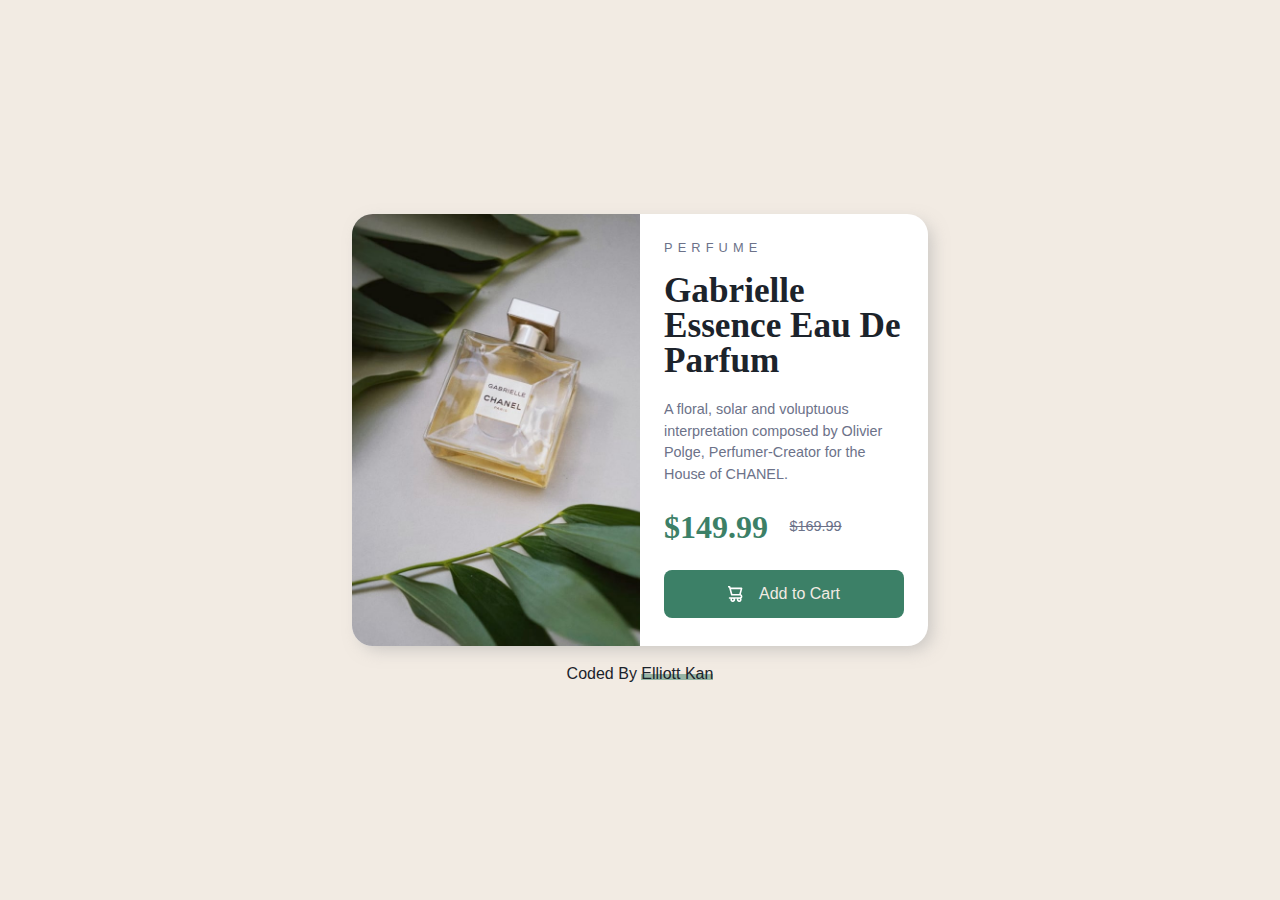
<file: index.html>
<!DOCTYPE html>
<html lang="en">
<head>
  <meta charset="UTF-8">
  <meta name="viewport" content="width=device-width, initial-scale=1.0"> <!-- displays site properly based on user's device -->

  <link rel="icon" type="image/png" sizes="32x32" href="./images/favicon-32x32.png">
  <link rel="stylesheet" href="style.css" type="text/css"/>
  <title>Frontend Mentor | Product preview card component</title>
    <!-- Fonts -->
    <link rel="preconnect" href="https://fonts.googleapis.com" />
    <link rel="preconnect" href="https://fonts.gstatic.com" crossorigin />
    <link
      href="https://fonts.googleapis.com/css2?family=Archivo:ital,wght@0,100;0,200;0,300;0,400;0,500;0,600;0,700;0,800;0,900;1,100;1,200;1,300;1,400;1,500;1,600;1,700;1,800;1,900&family=Barlow+Condensed:ital,wght@0,100;0,200;0,300;0,400;0,500;0,600;0,700;0,800;0,900;1,100;1,200;1,300;1,400;1,500;1,600;1,700;1,800;1,900&display=swap"
      rel="stylesheet"
    />
    <!-- -->
</head>
<body>
  <div class="container">
    <div class="picture-section">
    <img class="desktop-photo" src="/images/image-product-desktop.jpg" alt="">
    <img class="mobile-photo" src="/images/image-product-mobile.jpg" alt="">
    </div>
  
    <div class="product-section">
      <h2 class="small-header">Perfume</h2>
      <h1 class="big-header">Gabrielle Essence Eau De Parfum</h1>

      <p class="product-description">
        A floral, solar and voluptuous interpretation composed by Olivier Polge, 
        Perfumer-Creator for the House of CHANEL.
      </p>

    <div class="prices">
      <span class="new-price">$149.99</span>
        <span class="old-price">$169.99</span>
    </div>
    <button> <img src="/images/icon-cart.svg" alt="Cart-Icon">Add to Cart</button>
  </div>
 
  
  </div>
  <footer class="attribution">
    Coded by <a href="https://github.com/elliottkan">Elliott Kan</a>
  </footer>
</body>
</html>
</file>
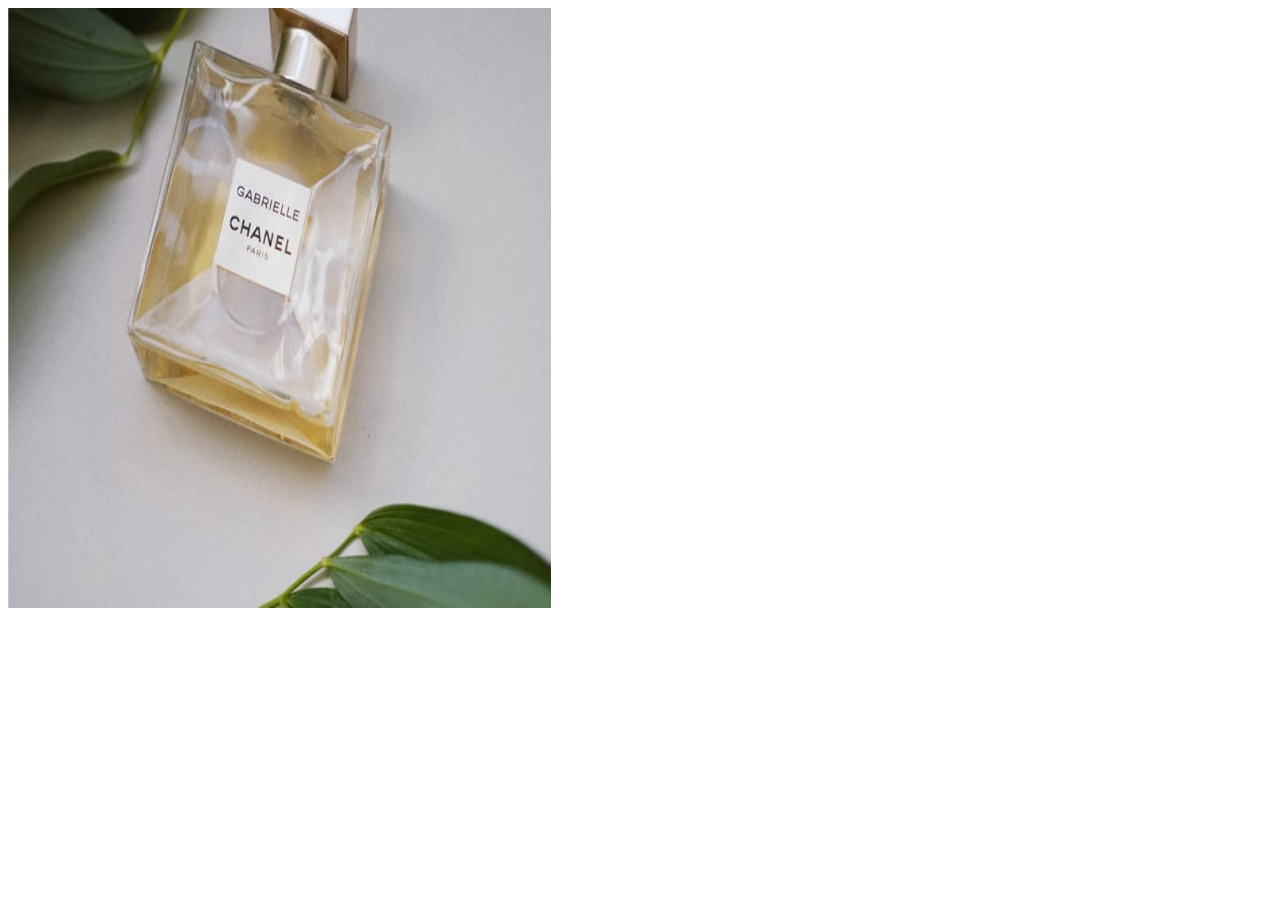
<file: test.html>
<!DOCTYPE html>
<html lang="en">
<head>
    <meta charset="UTF-8">
    <meta http-equiv="X-UA-Compatible" content="IE=edge">
    <meta name="viewport" content="width=device-width, initial-scale=1.0">
    <title>Picture Test</title>


</head>
<body>
    <div id="container">
        <img loading="lazy" decoding="a-sync" alt="jays_family" width="543" height="600"
	 src= "/images/favicon-32x32.png"
	 srcset="/images/image-product-desktop.jpg 320w,
            /images/image-product-mobile.jpg 768w">
    </div>
</body>
</html>
</file>
<file: style.css>
/* Box sizing rules */
*,
*::before,
*::after {
  box-sizing: border-box;
}
/* Remove default margin */
html,
body,
div,
span,
applet,
object,
iframe,
h1,
h2,
h3,
h4,
h5,
h6,
p,
blockquote,
pre,
a,
abbr,
acronym,
address,
big,
cite,
code,
del,
dfn,
em,
img,
ins,
kbd,
q,
s,
samp,
small,
strike,
strong,
sub,
sup,
tt,
var,
b,
u,
i,
center,
dl,
dt,
dd,
ol,
ul,
li,
fieldset,
form,
label,
legend,
table,
caption,
tbody,
tfoot,
thead,
tr,
th,
td,
article,
aside,
canvas,
details,
embed,
figure,
figcaption,
footer,
header,
hgroup,
menu,
nav,
output,
ruby,
section,
summary,
time,
mark,
audio,
video {
  margin: 0;
  padding: 0;
  border: 0;
  font-size: 100%;
  font: inherit;
  vertical-align: baseline;
}
/* Remove list styles on ul, ol elements with a list role, which suggests default styling will be removed */
ul[role='list'],
ol[role='list'] {
  list-style: none;
}
/* Set core root defaults */
html:focus-within {
  scroll-behavior: smooth;
}
/* Set core body defaults */
body {
  min-height: 100vh;
  text-rendering: optimizeSpeed;
  line-height: 1.5;
}
/* A elements that don't have a class get default styles */
a:not([class]) {
  text-decoration-skip-ink: auto;
}
/* Make images easier to work with */
img,
picture {
  max-width: 100%;
  display: block;
}
/* Inherit fonts for inputs and buttons */
input,
button,
textarea,
select {
  font: inherit;
}
/* Remove all animations, transitions and smooth scroll for people that prefer not to see them */
@media (prefers-reduced-motion: reduce) {
  html:focus-within {
    scroll-behavior: auto;
  }
  *,
  *::before,
  *::after {
    animation-duration: 0ms !important;
    animation-iteration-count: 1 !important;
    transition-duration: 0ms !important;
    scroll-behavior: auto !important;
  }
}
:root {
  --PriceButton: hsl(158, 36%, 37%);
  --focusButton: hsl(157, 43%, 18%);
  --bodyBackground: hsl(30, 38%, 92%);
  --headerColour: hsl(212, 21%, 14%);
  --pColour: hsl(228, 12%, 48%);
  --cardBackground: hsl(0, 0%, 100%);
}
html {
  box-sizing: border-box;
}
body {
  background-color: var(--bodyBackground);
  display: flex;
  justify-content: center;
  align-items: center;
  flex-direction: column;
}
.container {
  background-color: var(--cardBackground);
  border-radius: 1.3em;
  display: grid;
  grid-template-columns: repeat(2, 1fr);
  overflow: hidden;
  max-width: 36em;
  -webkit-box-shadow: 6px 6px 16px -2px rgba(166, 166, 166, 0.5);
  box-shadow: 6px 6px 16px -2px rgba(166, 166, 166, 0.5);
}
.product-section {
  display: flex;
  flex-direction: column;
  margin-bottom: 0;
  padding: 1.5em;
}
.picture-section {
  max-width: 100%;
  overflow: hidden;
}
.picture-section img {
  transition: 0.5s all ease-in-out;
}
.picture-section img:hover {
  transform: scale(1.1);
}
.mobile-photo {
  display: none;
}
.big-header,
span.new-price {
  font-family: 'Fraunces', serif;
  font-weight: 700;
}
.small-header,
.product-description,
.old-price {
  font-family: 'Montserrat', sans-serif;
  color: var(--pColour);
}
.small-header {
  letter-spacing: 0.4em;
  font-size: 0.8em;
  text-transform: uppercase;
}
.big-header {
  color: var(--headerColour);
  font-size: 2.2em;
  line-height: 1em;
  padding-bottom: 0.6em;
}
h1,
h2,
p,
.prices {
  padding-bottom: 1.2em;
}
.product-description {
  font-size: 0.9em;
}
.prices {
  display: flex;
  align-items: center;
}
.new-price {
  color: var(--PriceButton);
  font-size: 2em;
}
.old-price {
  text-decoration: line-through;
  font-size: 0.9em;
  padding-left: 1.5em;
}
button {
  display: flex;
  justify-content: center;
  align-items: center;
  height: 3em;
  width: 100%;
  border-radius: 0.5em;
  border: 0;
  background-color: var(--PriceButton);
  color: var(--bodyBackground);
  font-family: 'Montserrat', sans-serif;
  transition: all 0.3s ease-in-out;
}
button img {
  padding-right: 1em;
}
button:hover {
  background-color: var(--focusButton);
  cursor: pointer;
}
footer {
  padding-top: 1em;
  font-family: 'Montserrat', sans-serif;
  color: var(--headerColour);
  text-transform: capitalize;
}
footer a {
  text-decoration: none;
  position: relative;
  color: var(--headerColour);
}
footer a:visited {
  text-decoration: none;
  color: var(--headerColour);
}
footer a::before {
  content: '';
  background-color: hsla(158, 36%, 37%, 0.5);
  position: absolute;
  left: 0;
  bottom: 0.1em;
  width: 100%;
  height: 0.4em;
  z-index: -1;
}
footer a:hover::before {
  bottom: 0;
  height: 100%;
}
footer a::before {
  content: '';
  background-color: hsla(158, 36%, 37%, 0.5);
  position: absolute;
  left: 0;
  bottom: 0.1em;
  width: 100%;
  height: 0.4em;
  z-index: -1;
  transition: all 0.2s ease-in-out;
}
@media screen and (max-width: 37.5em) {
  .container {
    grid-template-columns: repeat(1, 1fr);
    margin: 1.5em 1.5em;
  }
  .container .desktop-photo {
    display: none;
  }
  .container .mobile-photo {
    display: flex;
    min-width: 100%;
    object-fit: cover;
  }
  footer {
    padding-top: 0em;
  }
}
</file>
